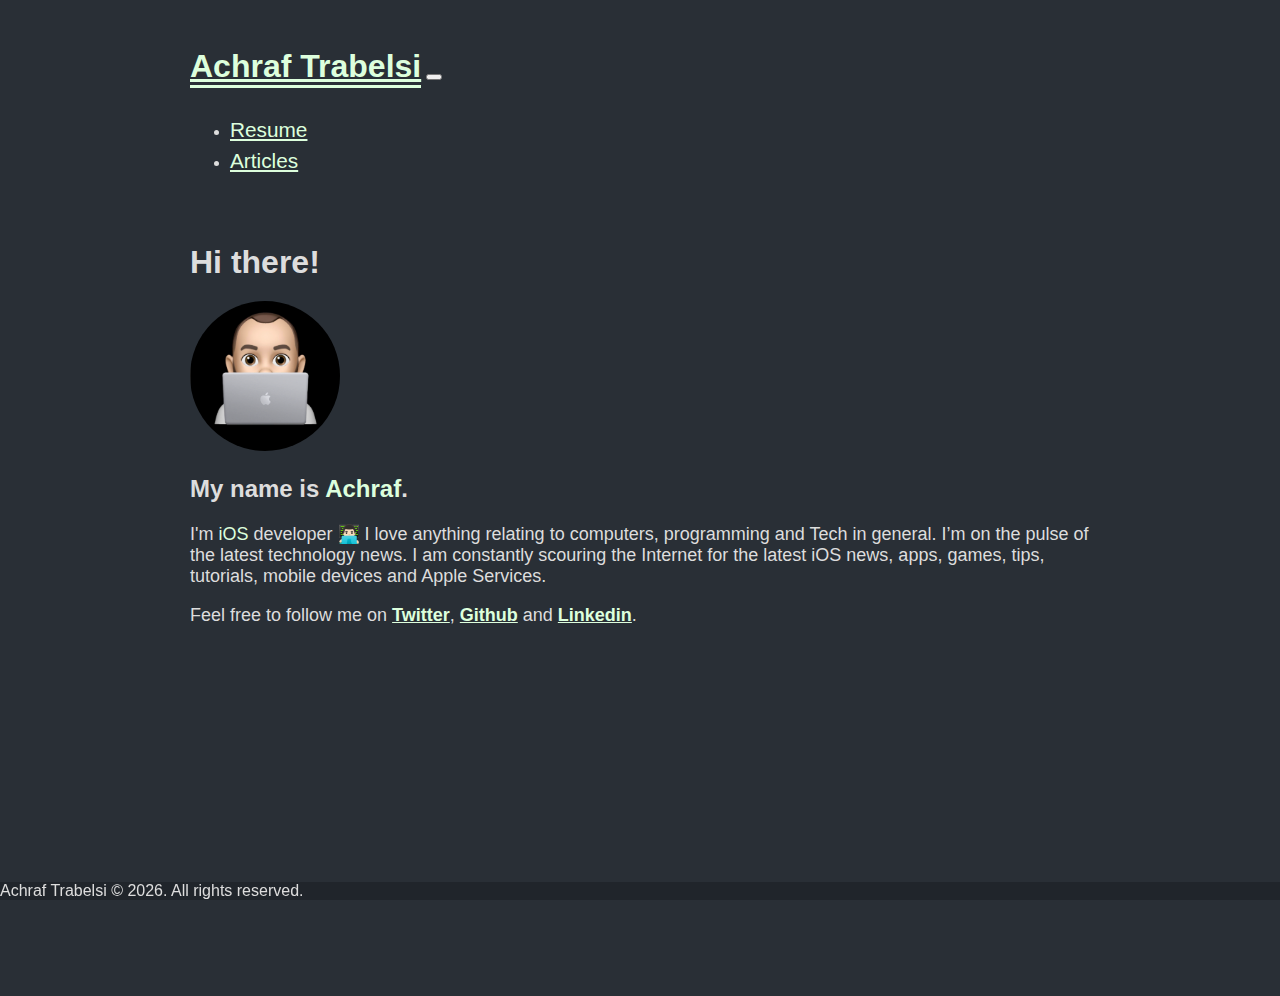
<file: index.html>
<!DOCTYPE html>
<html lang="en">

<head>
    <meta charset="UTF-8">
    <meta http-equiv="X-UA-Compatible" content="IE=edge">
    <meta name="viewport" content="width=device-width, initial-scale=1, shrink-to-fit=no">
    <link href="https://cdn.jsdelivr.net/npm/bootstrap@5.0.2/dist/css/bootstrap.min.css" rel="stylesheet"
        integrity="sha384-EVSTQN3/azprG1Anm3QDgpJLIm9Nao0Yz1ztcQTwFspd3yD65VohhpuuCOmLASjC" crossorigin="anonymous">
    <link rel="stylesheet" href="css/style.css">
    <title>Achraf Trabelsi</title>
</head>

<body>

    <!-- NavBar -->
    <nav class="navbar navbar-expand-lg navbar-dark">
        <a class="navbar-brand" href="index.html">Achraf Trabelsi</a>
        <button class="navbar-toggler" type="button" data-bs-toggle="collapse" data-bs-target="#navbarTogglerDemo01"
            aria-controls="navbarTogglerDemo01" aria-expanded="false" aria-label="Toggle navigation">
            <span class="navbar-toggler-icon"></span>
        </button>

        <div class="collapse navbar-collapse justify-content-end" id="navbarTogglerDemo01">
            <ul class="navbar-nav mr-auto">
                <li class="nav-item">
                    <a class="nav-link" href="files/CV_Achraf_Trabelsi.pdf" download>Resume</a>
                </li>
                <li class="nav-item">
                    <a class="nav-link" href="articles.html">Articles</a>
                </li>
            </ul>
        </div>
    </nav>
    <!-- NavBar -->

    <!-- Main -->
    <main class="container" id="container">
        <div class="d-flex flex-column">
            <h1 id="hiThere">Hi there!</h1>
            <img src="assets/avatar.png" id="avatar" class="rounded-circle" alt="avatar">
            <h2>My name is <span style='color: #dfd;'>Achraf</span>.</h2>
            <p class="text-justify">
                I'm <span style='color: #dfd;'>iOS</span> developer 👨🏻‍💻 I love anything relating to computers,
                programming and Tech in general.
                I’m on the pulse of the latest technology news.
                I am constantly scouring the Internet for the latest iOS news, apps, games, tips, tutorials, mobile
                devices
                and Apple Services.
            </p>
            <p class="text-justify">Feel free to follow me on
                <a href="https://twitter.com/Tr_Achraf" target="_blank"><strong>Twitter</strong></a>,
                <a href="https://github.com/TrabelsiAchraf" target="_blank"><strong>Github</strong></a> and
                <a href="https://www.linkedin.com/in/achraf-trabelsi-83148156/"
                    target="_blank"><strong>Linkedin</strong></a>.
            </p>
        </div>
    </main>
    <!-- Main -->

    <!-- Footer -->
    <footer class="text-center text-white p-3">
        Achraf Trabelsi © <span id="year"></span>. All rights reserved.
    </footer>
    <!-- Footer -->

    <!-- JavaScript -->
    <script src="js/index.js"></script>

    <!-- Popper.js first, then Bootstrap JS -->
    <script src="https://cdn.jsdelivr.net/npm/@popperjs/core@2.9.2/dist/umd/popper.min.js"
        integrity="sha384-IQsoLXl5PILFhosVNubq5LC7Qb9DXgDA9i+tQ8Zj3iwWAwPtgFTxbJ8NT4GN1R8p"
        crossorigin="anonymous"></script>
    <script src="https://cdn.jsdelivr.net/npm/bootstrap@5.0.2/dist/js/bootstrap.min.js"
        integrity="sha384-cVKIPhGWiC2Al4u+LWgxfKTRIcfu0JTxR+EQDz/bgldoEyl4H0zUF0QKbrJ0EcQF"
        crossorigin="anonymous"></script>
</body>

</html>
</file>
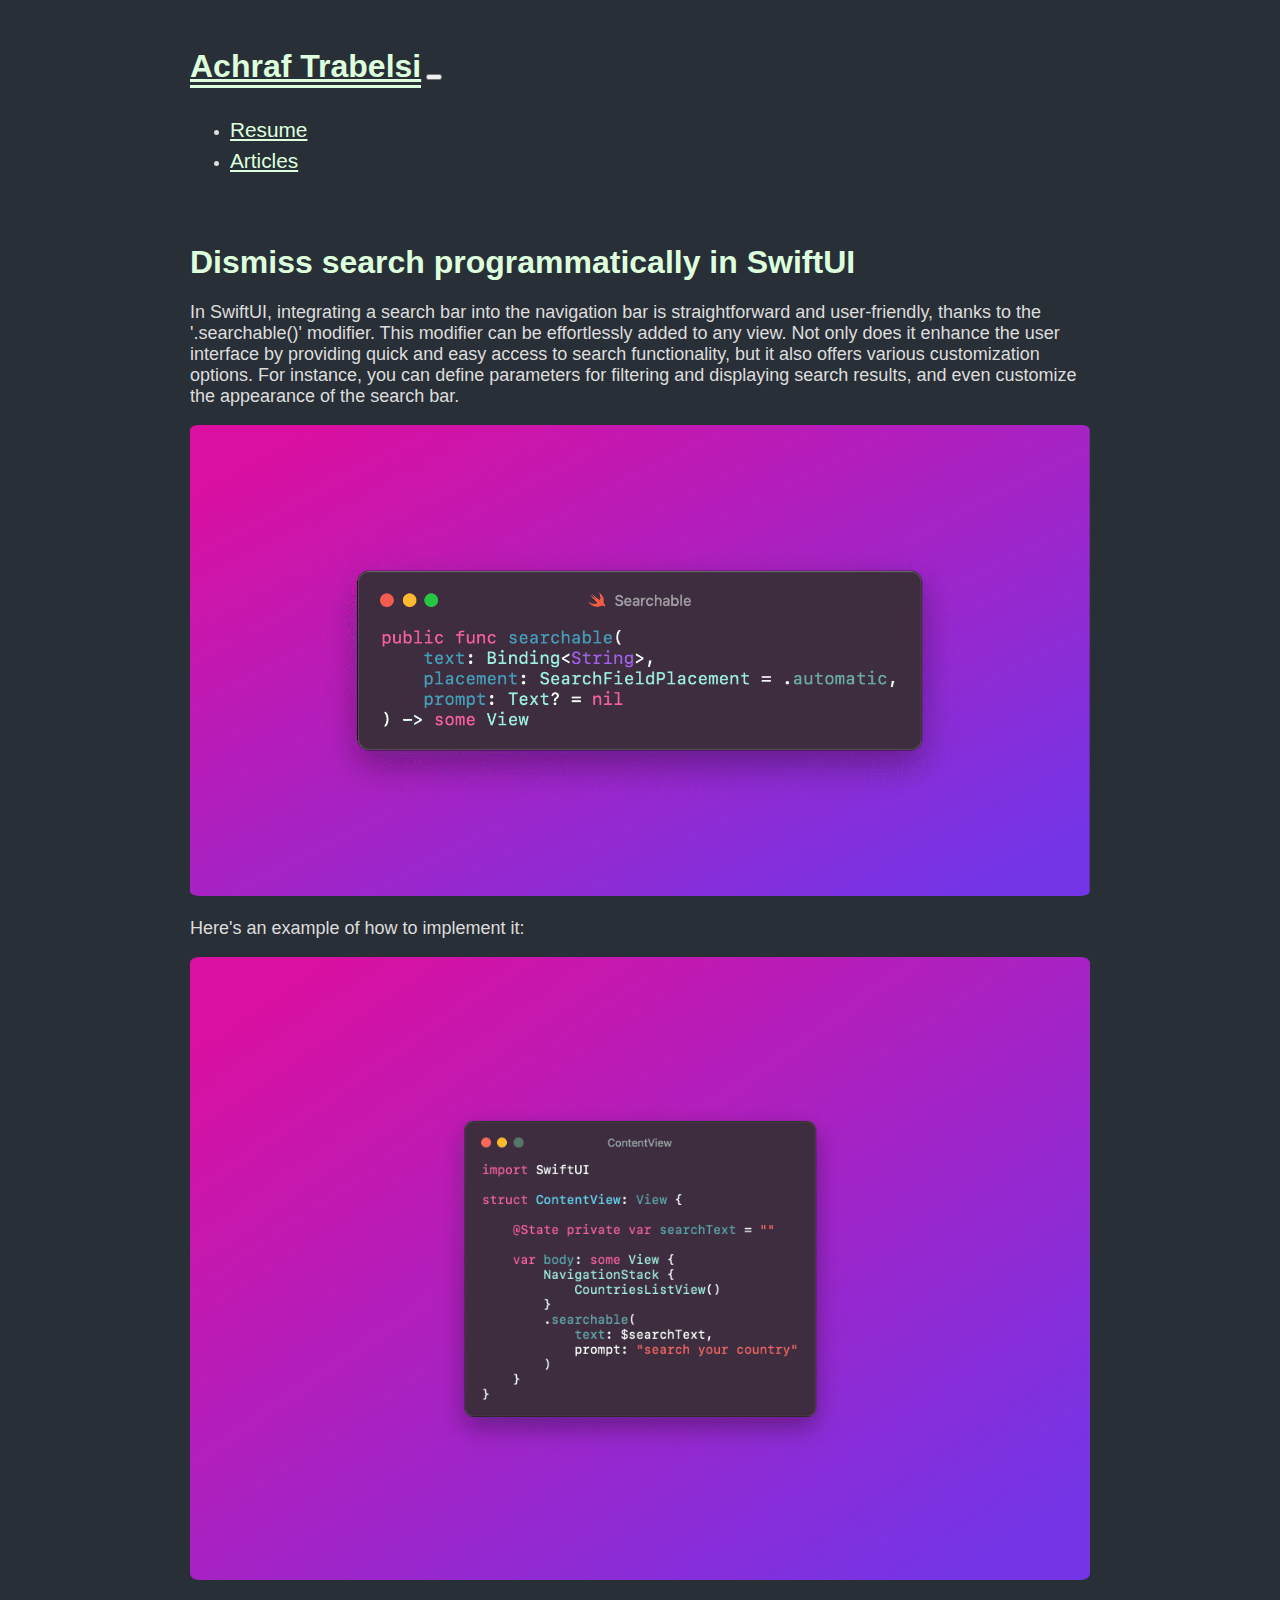
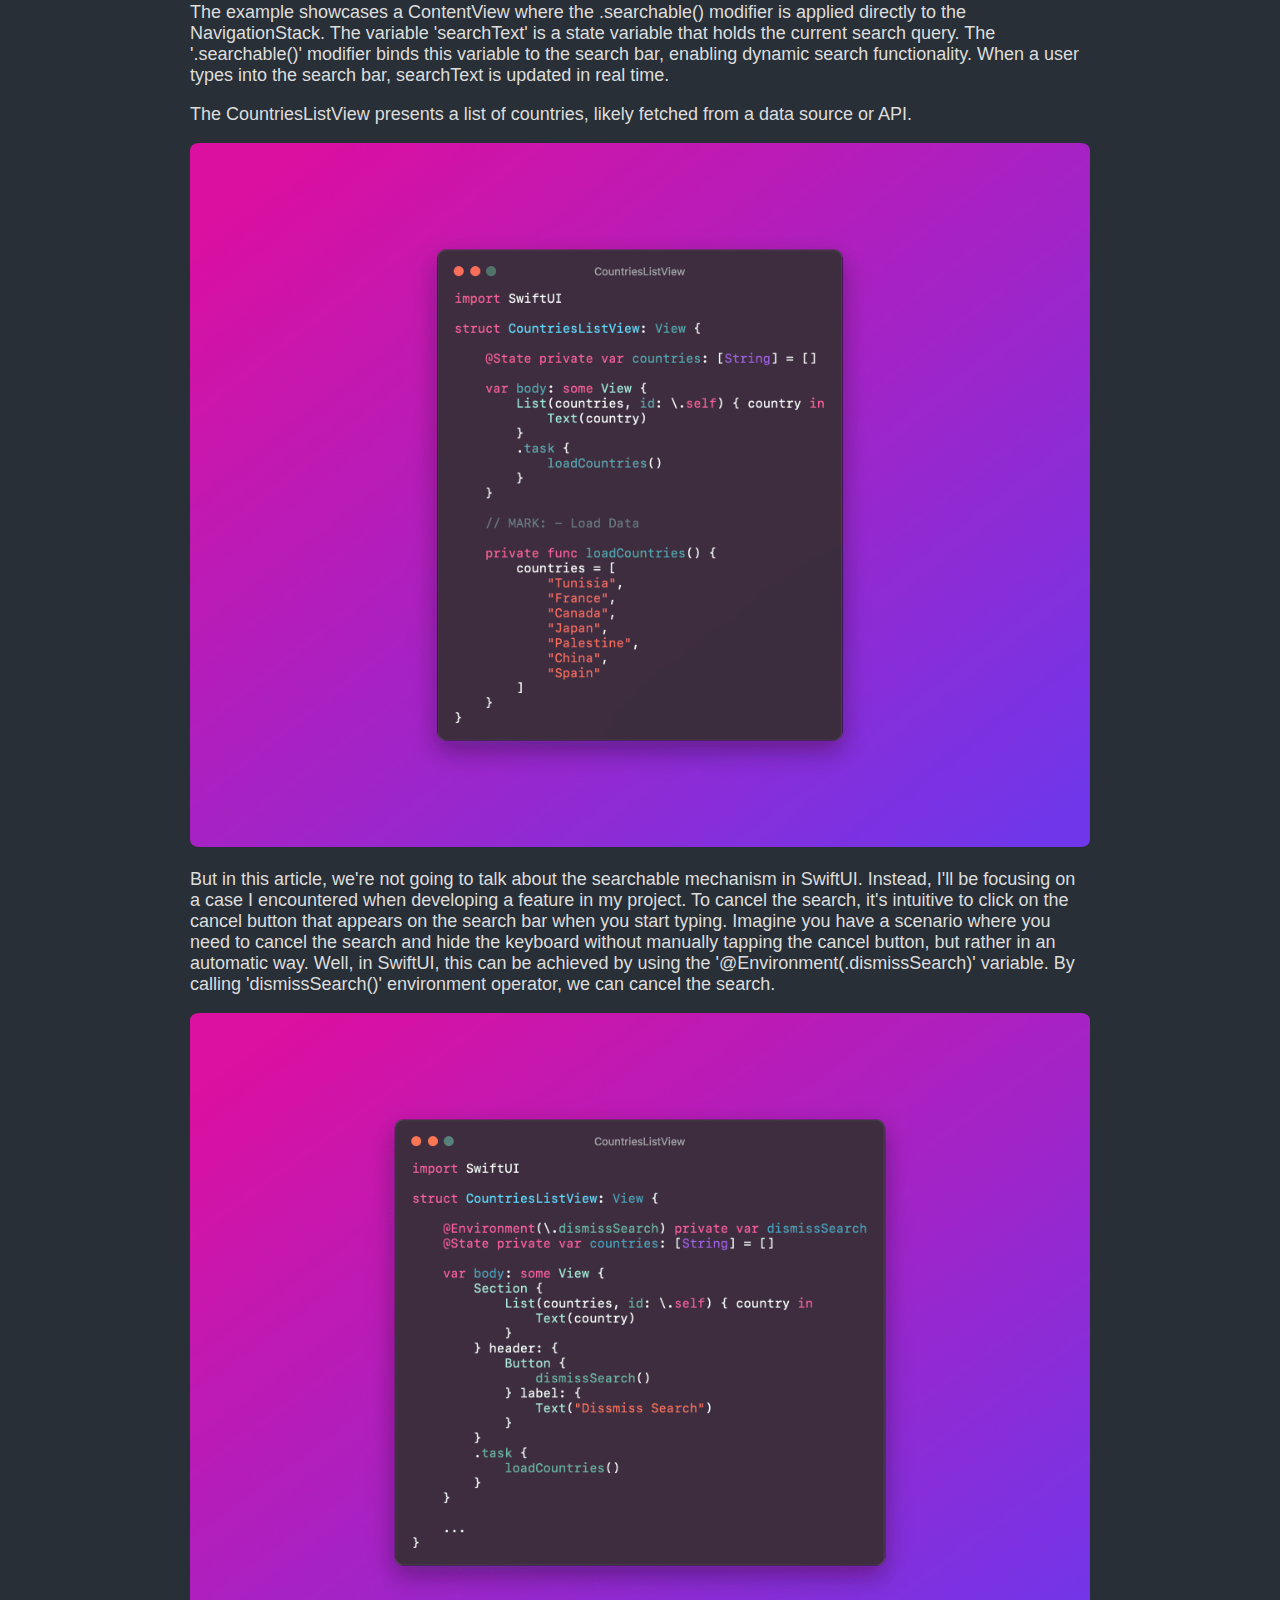
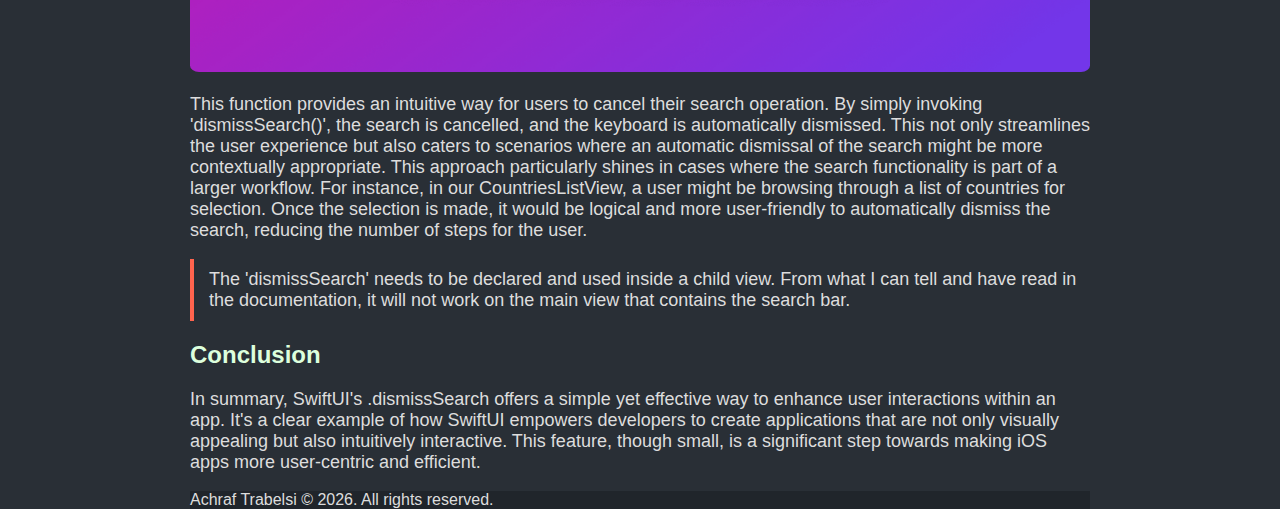
<file: articles/article1/article1.html>
<!DOCTYPE html>
<html lang="en">

<head>
    <meta charset="UTF-8">
    <meta http-equiv="X-UA-Compatible" content="IE=edge">
    <meta name="viewport" content="width=device-width, initial-scale=1, shrink-to-fit=no">
    <link href="https://cdn.jsdelivr.net/npm/bootstrap@5.0.2/dist/css/bootstrap.min.css" rel="stylesheet"
        integrity="sha384-EVSTQN3/azprG1Anm3QDgpJLIm9Nao0Yz1ztcQTwFspd3yD65VohhpuuCOmLASjC" crossorigin="anonymous">
    <link rel="stylesheet" href="../../css/style.css">
    <title>Achraf Trabelsi</title>
</head>

<body>
    
    <nav class="navbar navbar-expand-lg navbar-dark">
        <a class="navbar-brand" href="../../index.html">Achraf Trabelsi</a>
        <button class="navbar-toggler" type="button" data-bs-toggle="collapse" data-bs-target="#navbarTogglerDemo01"
            aria-controls="navbarTogglerDemo01" aria-expanded="false" aria-label="Toggle navigation">
            <span class="navbar-toggler-icon"></span>
        </button>

        <div class="collapse navbar-collapse justify-content-end" id="navbarTogglerDemo01">
            <ul class="navbar-nav mr-auto">
                <li class="nav-item">
                    <a class="nav-link" href="../../files/CV_Achraf_Trabelsi.pdf" download>Resume</a>
                </li>
                <li class="nav-item">
                    <a class="nav-link" href="../../articles.html">Articles</a>
                </li>
            </ul>
        </div>
    </nav>

    <!-- Main -->
    <main class="container" id="container">
        <div class="d-flex flex-column">
            <h1 id="article_title">Dismiss search programmatically in SwiftUI</h1>
            <p class="text-justify">
                In SwiftUI, integrating a search bar into the navigation bar is straightforward and user-friendly, thanks to the '.searchable()' modifier.
                This modifier can be effortlessly added to any view. 
                Not only does it enhance the user interface by providing quick and easy access to search functionality, but it also offers various customization options.
                For instance, you can define parameters for filtering and displaying search results, and even customize the appearance of the search bar. 
            </p>
            <code>
                <img src="resources/searchable.png" class="snippet_code" alt="searchable_code">    
            </code>

            <p class="text-justify">
                Here's an example of how to implement it: 
            </p>
            <code>
                <img src="resources/searchable_sample_code.png" class="snippet_code" alt="searchable_sample_code">
            </code>
            <p class="text-justify">
                The example showcases a ContentView where the .searchable() modifier is applied directly to the NavigationStack.
                The variable 'searchText' is a state variable that holds the current search query.
                The '.searchable()' modifier binds this variable to the search bar, enabling dynamic search functionality. 
                When a user types into the search bar, searchText is updated in real time.
            </p>

            <p class="text-justify">
                The CountriesListView presents a list of countries, likely fetched from a data source or API. 
            </p>
            <code>
                <img src="resources/countriesListView_code.png" class="snippet_code" alt="countriesListView_code">
            </code>

            <p class="text-justify">
                But in this article, we're not going to talk about the searchable mechanism in SwiftUI.
                Instead, I'll be focusing on a case I encountered when developing a feature in my project.
                To cancel the search, it's intuitive to click on the cancel button that appears on the search bar when you start typing.
                Imagine you have a scenario where you need to cancel the search and hide the keyboard without manually tapping the cancel button, but rather in an automatic way.
                Well, in SwiftUI, this can be achieved by using the '@Environment(.dismissSearch)' variable.
                By calling 'dismissSearch()' environment operator, we can cancel the search.
            </p>
            <code>
                <img src="resources/dismiss_search_code.png" class="snippet_code" alt="dismiss_search_code">
            </code>
            <p class="text-justify">
                This function provides an intuitive way for users to cancel their search operation.    
                By simply invoking 'dismissSearch()', the search is cancelled, and the keyboard is automatically dismissed.
                This not only streamlines the user experience but also caters to scenarios where an automatic dismissal of the search might be more contextually appropriate.       
                This approach particularly shines in cases where the search functionality is part of a larger workflow.
                For instance, in our CountriesListView, a user might be browsing through a list of countries for selection. 
                Once the selection is made, it would be logical and more user-friendly to automatically dismiss the search, reducing the number of steps for the user. 
            </p class="text-justify">

            <p class="important_topic">
                The 'dismissSearch' needs to be declared and used inside a child view. 
                From what I can tell and have read in the documentation, it will not work on the main view that contains the search bar.
            </p>

            <h2 id="article_conclusion">Conclusion</h2>
            <p>
                In summary, SwiftUI's .dismissSearch offers a simple yet effective way to enhance user interactions within an app. 
                It's a clear example of how SwiftUI empowers developers to create applications that are not only visually appealing but also intuitively interactive. 
                This feature, though small, is a significant step towards making iOS apps more user-centric and efficient.
            </p>
        </div>

        <!-- Footer -->
         <footer class="text-center text-white p-3 footer_article">
            Achraf Trabelsi © <span id="year"></span>. All rights reserved.
        </footer>
        <!-- Footer -->

    </main>
    <!-- Main -->

    <!-- JavaScript -->
    <script src="../../js/index.js"></script>

    <!-- Popper.js first, then Bootstrap JS -->
    <script src="https://cdn.jsdelivr.net/npm/@popperjs/core@2.9.2/dist/umd/popper.min.js"
        integrity="sha384-IQsoLXl5PILFhosVNubq5LC7Qb9DXgDA9i+tQ8Zj3iwWAwPtgFTxbJ8NT4GN1R8p"
        crossorigin="anonymous"></script>
    <script src="https://cdn.jsdelivr.net/npm/bootstrap@5.0.2/dist/js/bootstrap.min.js"
        integrity="sha384-cVKIPhGWiC2Al4u+LWgxfKTRIcfu0JTxR+EQDz/bgldoEyl4H0zUF0QKbrJ0EcQF"
        crossorigin="anonymous"></script>

</body>

</html>
</file>
<file: css/style.css>
/**
 Variables
 */

:root {
    --accent-color: #dfd;
    --card-background-color: #23282f;
    --background-color: #292f36;
    --text-color: #ddd;
    --selected-text-color: #dfd;
    --card_border-color: #dfd;
    --card-hover-background-color: #080808
}

/**
 Body
 */

body {
    background-color: var(--background-color);
    padding: 40px;
    margin-left: auto;
    margin-right: auto;
    max-width: 900px;
    color: var(--text-color);
    font-family: Helvetica, Arial;
    grid-template-rows: auto 1fr auto;
    height: 100vh;
}

/**
 NavBar
 */

.navbar {
    background-color: var(--background-color);
}

.nav-link {
    line-height: 1.5em;
    font-size: 1.3em;
}

.navbar-brand {
    font-size: 2.0em;
    color: var(--accent-color);
    font-weight: bold;
    display: inline-block;
    border-bottom: 3px solid var(--accent-color);
    margin-bottom: 10px;
}

/**
 Header
 */

#hiThere {
    margin-bottom: 20px;
    font-size: 2em;
}

#avatar {
    width: 150px;
    border-radius: 50%;
}

/**
 Main
 */

.d-flex {
    padding-top: 30px;
    gap: 15px;
}

h1 {
    display: block;
    font-size: 2em;
    margin-block-start: 0.67em;
    margin-block-end: 0.67em;
    margin-inline-start: 0px;
    margin-inline-end: 0px;
    font-weight: bold;
}

h2 {
    display: block;
    font-size: 1.5em;
    margin-block-start: 0.83em;
    margin-block-end: 0.83em;
    margin-inline-start: 0px;
    margin-inline-end: 0px;
    font-weight: bold;
}

.modal {
    color: black;
}

p {
    font-size: 1.125rem;
    color: var(--text-color);
}

a {
    color: var(--selected-text-color);
}

a:hover {
    color: var(--selected-text-color);
}

.card {
    background-color: var(--card-background-color);
    color: var(--text-color);
    border-color: var(--card_border-color);
}

.card:hover {
    background-color: var(--card-hover-background-color);
}

/**
 Articles Views
 */

.snippet_code {
    border-radius: 1%;
    width: 100%;
}

#article_title, #article_conclusion {
    color: var(--selected-text-color);
}

.important_topic {
    position: relative;
    padding: 10px 10px 10px 15px;
    border-top-right-radius: 7px;
    border-bottom-right-radius: 7px;
    border-left: 4px solid #ff644e;

}

/**
 Footer
 */

footer {
    position: fixed;
    width: 100%;
    bottom: 0;
    left: 0;
    background-color: #00000033;
}

.footer_article {
    position: relative;
    bottom: 0;
    left: 0;
}

/**
 @media
 */

@media (max-width: 768px) {
    footer {
        position: relative;
    }
}

@media (max-width: 1024px) and (max-height: 600px) {
    footer {
        position: relative;
    }
}

@media (width: 768px) and (height: 1024px) {
    footer {
        position: fixed;
    }
}
</file>
